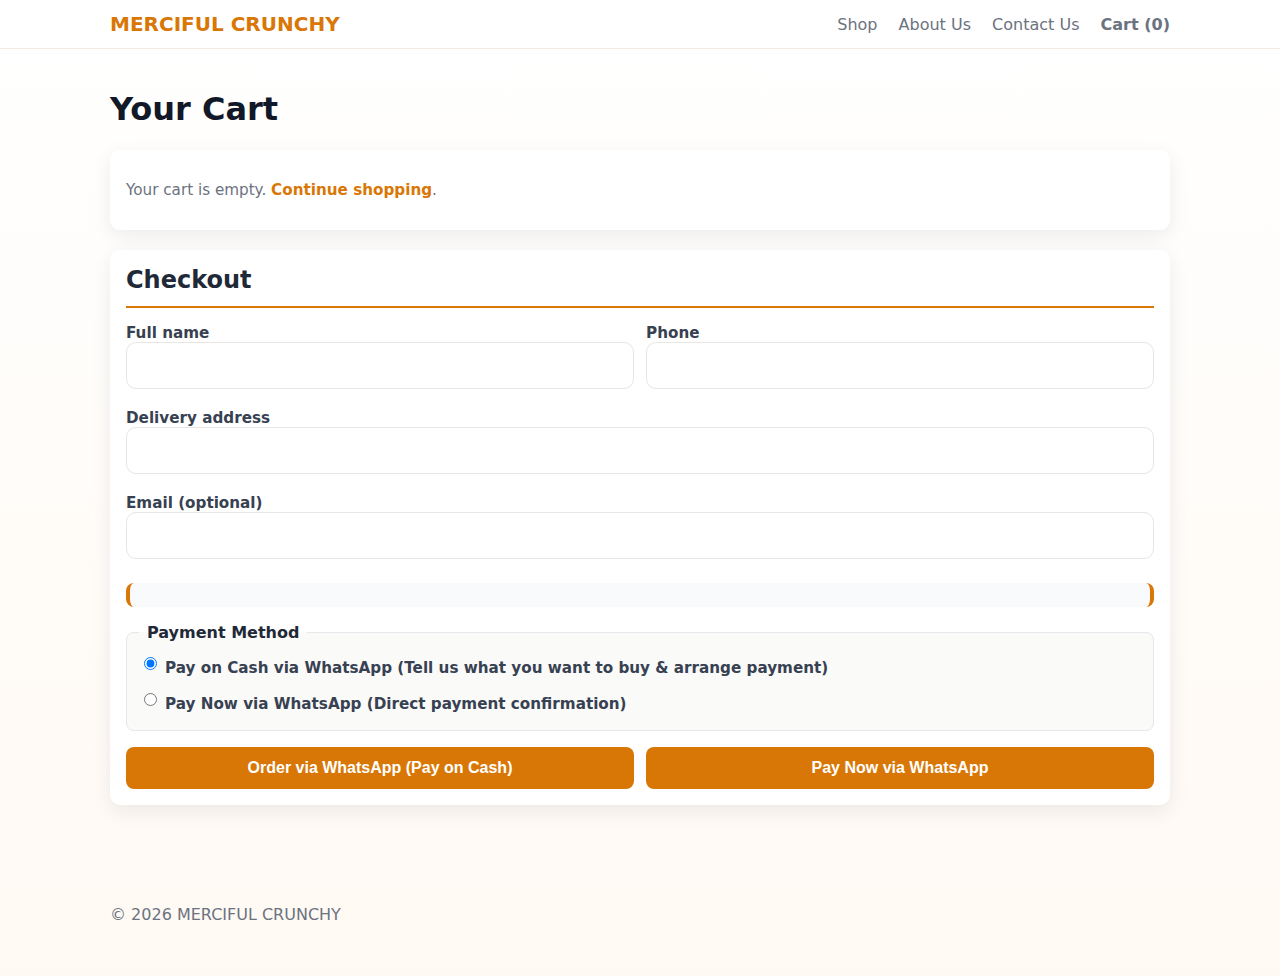
<file: main/cart.html>
<!doctype html>
<html lang="en">
<head>
  <meta charset="utf-8" />
  <meta name="viewport" content="width=device-width,initial-scale=1" />
  <title>MERCIFUL CRUNCHY — Cart & Checkout</title>
  <link rel="stylesheet" href="../styles/common.css" />
  <link rel="stylesheet" href="../styles/cart.css" />
</head>
<body>
  <header class="site-header">
    <div class="container header-grid">
      <a class="brand" href="merciful.html">MERCIFUL CRUNCHY</a>
      <nav class="nav">
        <a href="merciful.html">Shop</a>
        <a href="about.html">About Us</a>
        <a href="contact.html">Contact Us</a>
        <a href="cart.html" class="cart-link">Cart (<span id="cart-count">0</span>)</a>
      </nav>
    </div>
  </header>

  <main class="container">
    <h1>Your Cart</h1>
    <div id="cart-container">
      <!-- Cart items inserted by script.js -->
    </div>

    <section id="checkout-section" class="checkout">
      <h2>Checkout</h2>
      <form id="checkout-form">
        <div class="grid-2">
          <label>
            Full name
            <input type="text" id="cust-name" required />
          </label>
          <label>
            Phone
            <input type="tel" id="cust-phone" required />
          </label>
        </div>
        <label>
          Delivery address
          <input type="text" id="cust-address" required />
        </label>
        <label>
          Email (optional)
          <input type="email" id="cust-email" />
        </label>

        <div class="order-summary" id="order-summary" style="margin-top:12px"></div>

        <fieldset style="margin-top:16px;padding:12px;border:1px solid #e5e7eb;border-radius:8px">
          <legend style="padding:0 8px"><strong>Payment Method</strong></legend>
          <label style="display:flex;align-items:center;margin-bottom:8px">
            <input type="radio" name="paymentMethod" value="whatsapp_cash" checked style="margin-right:8px" />
            <span><strong>Pay on Cash via WhatsApp</strong> (Tell us what you want to buy & arrange payment)</span>
          </label>
          <label style="display:flex;align-items:center">
            <input type="radio" name="paymentMethod" value="whatsapp_online" style="margin-right:8px" />
            <span><strong>Pay Now via WhatsApp</strong> (Direct payment confirmation)</span>
          </label>
        </fieldset>

        <div class="form-actions" style="margin-top:16px;display:grid;grid-template-columns:1fr 1fr;gap:12px;width:100%">
          <button type="submit" class="btn-primary" id="place-cash">Order via WhatsApp (Pay on Cash)</button>
          <button type="button" class="btn buy" id="pay-now">Pay Now via WhatsApp</button>
        </div>
      </form>

      <div id="order-result" style="margin-top:16px;padding:12px;border-radius:8px"></div>
    </section>
  </main>

  <footer class="site-footer">
    <div class="container">
      <p>&copy; <span id="year"></span> MERCIFUL CRUNCHY</p>
    </div>
  </footer>

  <script src="../script/merciful.js"></script>
  <script>
    document.getElementById('year').textContent = new Date().getFullYear();
  </script>
</body>
</html>
</file>
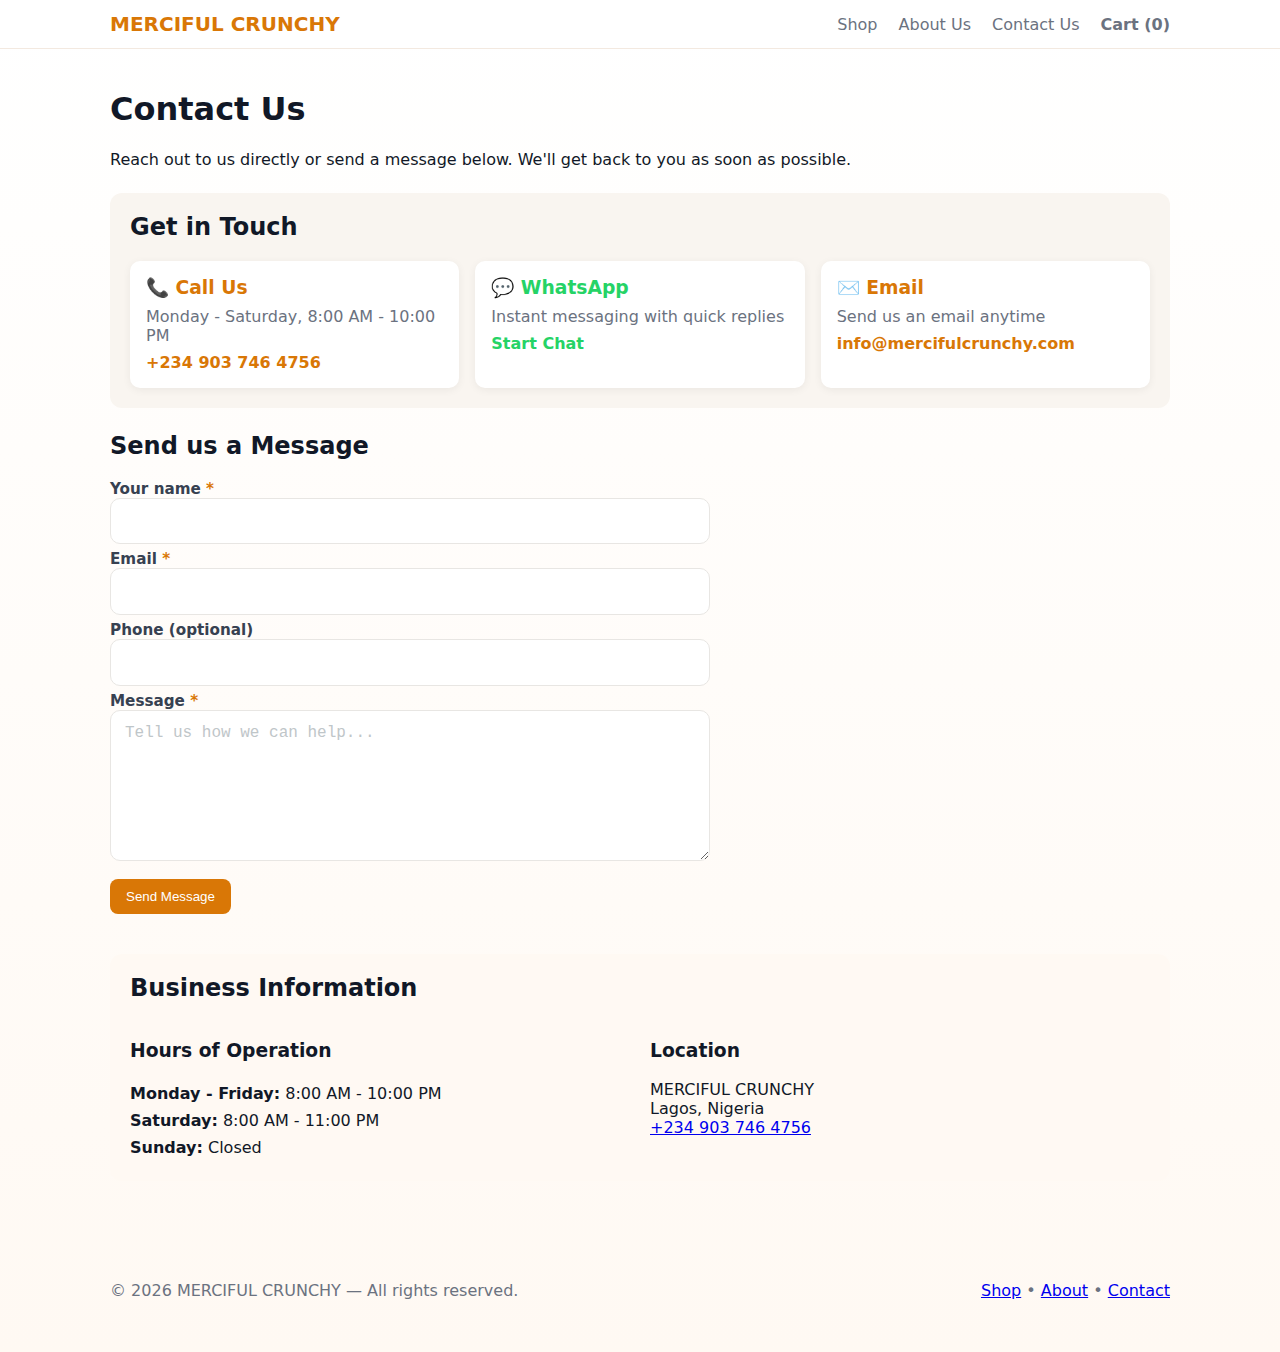
<file: main/contact.html>
<!doctype html>
<html lang="en">
<head>
  <meta charset="utf-8" />
  <meta name="viewport" content="width=device-width,initial-scale=1" />
  <title>MERCIFUL CRUNCHY — Contact</title>
  <link rel="stylesheet" href="../styles/common.css" />
  <link rel="stylesheet" href="../styles/contact.css" />
</head>
<body>
  <header class="site-header">
    <div class="container header-grid">
      <a class="brand" href="merciful.html">MERCIFUL CRUNCHY</a>
      <nav class="nav">
        <a href="merciful.html">Shop</a>
        <a href="about.html">About Us</a>
        <a href="contact.html" aria-current="page">Contact Us</a>
        <a href="cart.html" class="cart-link">Cart (<span id="cart-count">0</span>)</a>
      </nav>
    </div>
  </header>

  <main class="container">
    <h1>Contact Us</h1>
    <p>Reach out to us directly or send a message below. We'll get back to you as soon as possible.</p>

    <!-- Quick Contact Options -->
    <section style="margin-top:24px;padding:20px;background:#f9f5f0;border-radius:12px;margin-bottom:24px">
      <h2 style="margin-top:0">Get in Touch</h2>
      <div style="display:grid;grid-template-columns:repeat(auto-fit,minmax(200px,1fr));gap:16px;margin-top:16px">
        <!-- Phone -->
        <div style="padding:16px;background:white;border-radius:10px;box-shadow:0 2px 8px rgba(0,0,0,0.06)">
          <h3 style="margin:0 0 8px 0;color:#d97706">📞 Call Us</h3>
          <p class="muted" style="margin:0">Monday - Saturday, 8:00 AM - 10:00 PM</p>
          <a href="tel:+2349037464756" style="display:inline-block;margin-top:8px;font-weight:600;color:#d97706;text-decoration:none">+234 903 746 4756</a>
        </div>

        <!-- WhatsApp -->
        <div style="padding:16px;background:white;border-radius:10px;box-shadow:0 2px 8px rgba(0,0,0,0.06)">
          <h3 style="margin:0 0 8px 0;color:#25d366">💬 WhatsApp</h3>
          <p class="muted" style="margin:0">Instant messaging with quick replies</p>
          <a href="https://wa.me/2349037464756?text=Hello%20Merciful%20Crunchy%2C%20I%20would%20like%20to%20inquire%20about%20your%20products" target="_blank" rel="noopener" style="display:inline-block;margin-top:8px;font-weight:600;color:#25d366;text-decoration:none">Start Chat</a>
        </div>

        <!-- Email -->
        <div style="padding:16px;background:white;border-radius:10px;box-shadow:0 2px 8px rgba(0,0,0,0.06)">
          <h3 style="margin:0 0 8px 0;color:#d97706">✉️ Email</h3>
          <p class="muted" style="margin:0">Send us an email anytime</p>
          <a href="mailto:info@mercifulcrunchy.com" style="display:inline-block;margin-top:8px;font-weight:600;color:#d97706;text-decoration:none;word-break:break-all">info@mercifulcrunchy.com</a>
        </div>
      </div>
    </section>

    <!-- Contact Form -->
    <section style="max-width:600px">
      <h2>Send us a Message</h2>
      <form id="contact-form" class="contact-form">
        <label>
          Your name <span style="color:#d97706">*</span>
          <input type="text" id="contact-name" required />
        </label>
        <label>
          Email <span style="color:#d97706">*</span>
          <input type="email" id="contact-email" required />
        </label>
        <label>
          Phone (optional)
          <input type="tel" id="contact-phone" />
        </label>
        <label>
          Message <span style="color:#d97706">*</span>
          <textarea id="contact-message" rows="6" required placeholder="Tell us how we can help..."></textarea>
        </label>
        <div>
          <button type="submit" class="btn-primary">Send Message</button>
        </div>
        <p id="contact-status" class="muted" role="status" aria-live="polite" style="margin-top:12px"></p>
      </form>
    </section>

    <!-- Business Hours & Location -->
    <section style="margin-top:40px;padding:20px;background:#fff9f3;border-radius:12px">
      <h2 style="margin-top:0">Business Information</h2>
      <div style="display:grid;grid-template-columns:1fr 1fr;gap:20px">
        <div>
          <h3>Hours of Operation</h3>
          <ul style="list-style:none;padding:0;margin:0">
            <li style="padding:4px 0"><strong>Monday - Friday:</strong> 8:00 AM - 10:00 PM</li>
            <li style="padding:4px 0"><strong>Saturday:</strong> 8:00 AM - 11:00 PM</li>
            <li style="padding:4px 0"><strong>Sunday:</strong> Closed</li>
          </ul>
        </div>
        <div>
          <h3>Location</h3>
          <p style="margin:0">
            MERCIFUL CRUNCHY<br/>
            Lagos, Nigeria<br/>
            <a href="tel:+2349037464756">+234 903 746 4756</a>
          </p>
        </div>
      </div>
    </section>
  </main>

  <footer class="site-footer">
    <div class="container">
      <p>&copy; <span id="year"></span> MERCIFUL CRUNCHY — All rights reserved.</p>
      <p><a href="merciful.html">Shop</a> • <a href="about.html">About</a> • <a href="contact.html">Contact</a></p>
    </div>
  </footer>

  <script src="../script/merciful.js"></script>
  <script>
    document.getElementById('year').textContent = new Date().getFullYear();

    // Contact form handling
    const contactForm = document.getElementById('contact-form');
    if (contactForm) {
      contactForm.addEventListener('submit', async (e) => {
        e.preventDefault();
        const statusEl = document.getElementById('contact-status');
        statusEl.textContent = 'Sending message...';

        const payload = {
          name: document.getElementById('contact-name').value.trim(),
          email: document.getElementById('contact-email').value.trim(),
          phone: document.getElementById('contact-phone').value.trim(),
          message: document.getElementById('contact-message').value.trim()
        };

        try {
          const res = await fetch('http://localhost:3000/api/contact', {
            method: 'POST',
            headers: { 'Content-Type': 'application/json' },
            body: JSON.stringify(payload)
          });
          const json = await res.json();
          if (!res.ok) throw new Error(json.error || res.statusText);
          statusEl.style.color = '#065f46';
          statusEl.textContent = '✓ Thank you! Your message has been received. We will contact you soon.';
          contactForm.reset();
        } catch (err) {
          // Fallback: save locally
          const contacts = JSON.parse(localStorage.getItem('mc_contacts') || '[]');
          contacts.push({ ...payload, createdAt: new Date().toISOString() });
          localStorage.setItem('mc_contacts', JSON.stringify(contacts));
          statusEl.style.color = '#92400e';
          statusEl.textContent = 'Message saved locally. You are offline but we will get back to you.';
          contactForm.reset();
        }
      });
    }
  </script>
</body>
</html>
</file>
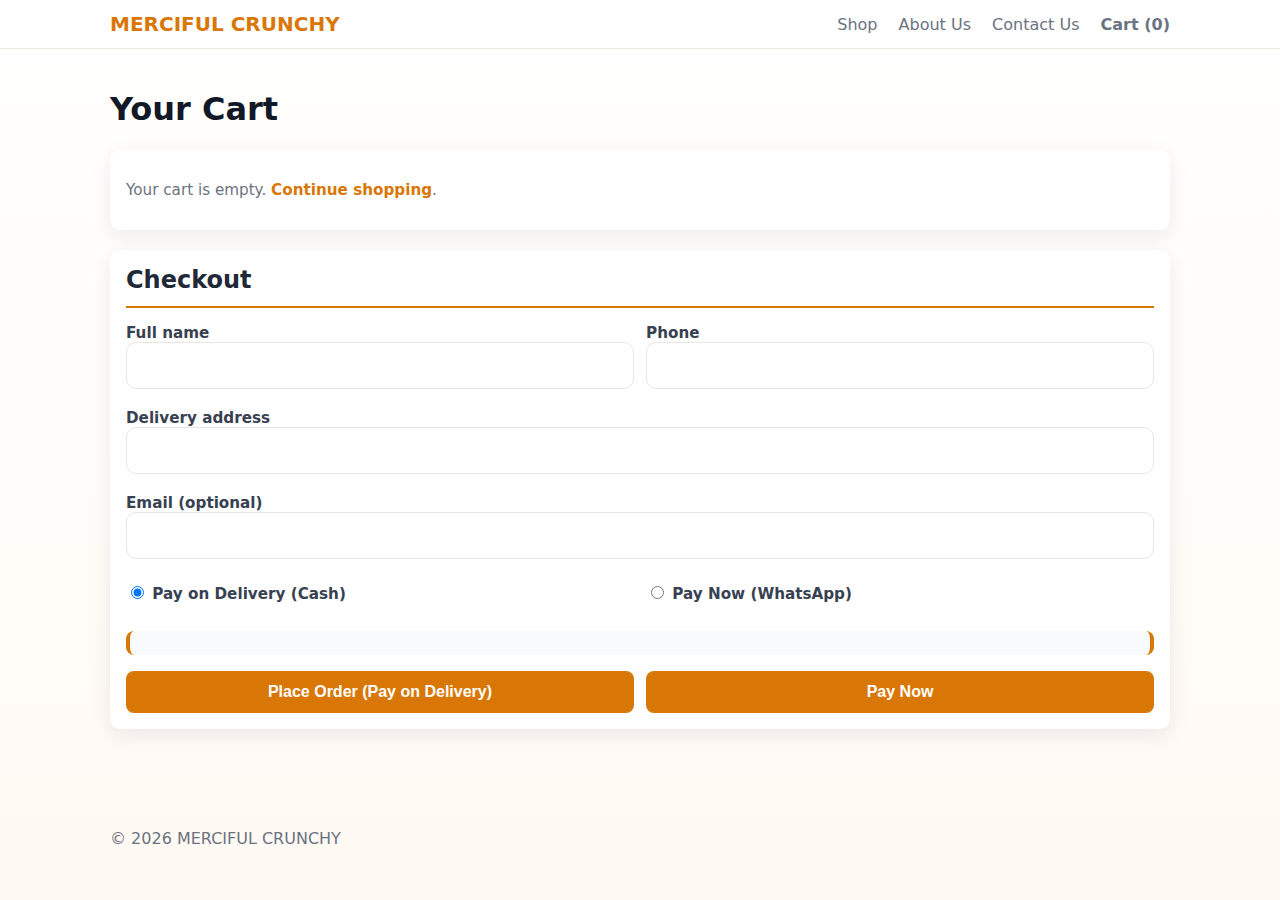
<file: payment page/payment-cart.html>
<!doctype html>
<html lang="en">
<head>
  <meta charset="utf-8" />
  <meta name="viewport" content="width=device-width,initial-scale=1" />
  <title>MERCIFUL CRUNCHY — Cart & Checkout</title>
  <link rel="stylesheet" href="../styles/common.css" />
  <link rel="stylesheet" href="../styles/cart.css" />
</head>
<body>
  <header class="site-header">
    <div class="container header-grid">
      <a class="brand" href="../main/merciful.html">MERCIFUL CRUNCHY</a>
      <nav class="nav">
        <a href="../main/merciful.html">Shop</a>
        <a href="../main/about.html">About Us</a>
        <a href="../main/contact.html">Contact Us</a>
        <a href="../main/cart.html" class="cart-link">Cart (<span id="cart-count">0</span>)</a>
      </nav>
    </div>
  </header>

  <main class="container">
    <h1>Your Cart</h1>
    <div id="cart-container">
      <!-- Cart items inserted by script.js -->
    </div>

    <section id="checkout-section" class="checkout">
      <h2>Checkout</h2>
      <form id="checkout-form">
        <div class="grid-2">
          <label>
            Full name
            <input type="text" id="cust-name" required />
          </label>
          <label>
            Phone
            <input type="tel" id="cust-phone" required />
          </label>
        </div>
        <label>
          Delivery address
          <input type="text" id="cust-address" required />
        </label>
        <label>
          Email (optional)
          <input type="email" id="cust-email" />
        </label>

        <div class="form-row" style="margin-top:12px">
          <label>
            <input type="radio" name="paymentMethod" value="cod" checked /> Pay on Delivery (Cash)
          </label>
          <label>
            <input type="radio" name="paymentMethod" value="online" /> Pay Now (WhatsApp)
          </label>
        </div>

        <div class="order-summary" id="order-summary" style="margin-top:12px"></div>

        <div class="form-actions">
          <button type="submit" class="btn-primary" id="place-cod">Place Order (Pay on Delivery)</button>
          <button type="button" class="btn buy" id="pay-now">Pay Now</button>
        </div>
      </form>

      <div id="order-result" class="muted" style="margin-top:12px"></div>
    </section>
  </main>

  <footer class="site-footer">
    <div class="container">
      <p>&copy; <span id="year"></span> MERCIFUL CRUNCHY</p>
    </div>
  </footer>

  <script src="../script/merciful.js"></script>
  <script>document.getElementById('year').textContent = new Date().getFullYear();</script>
</body>
</html>
</file>
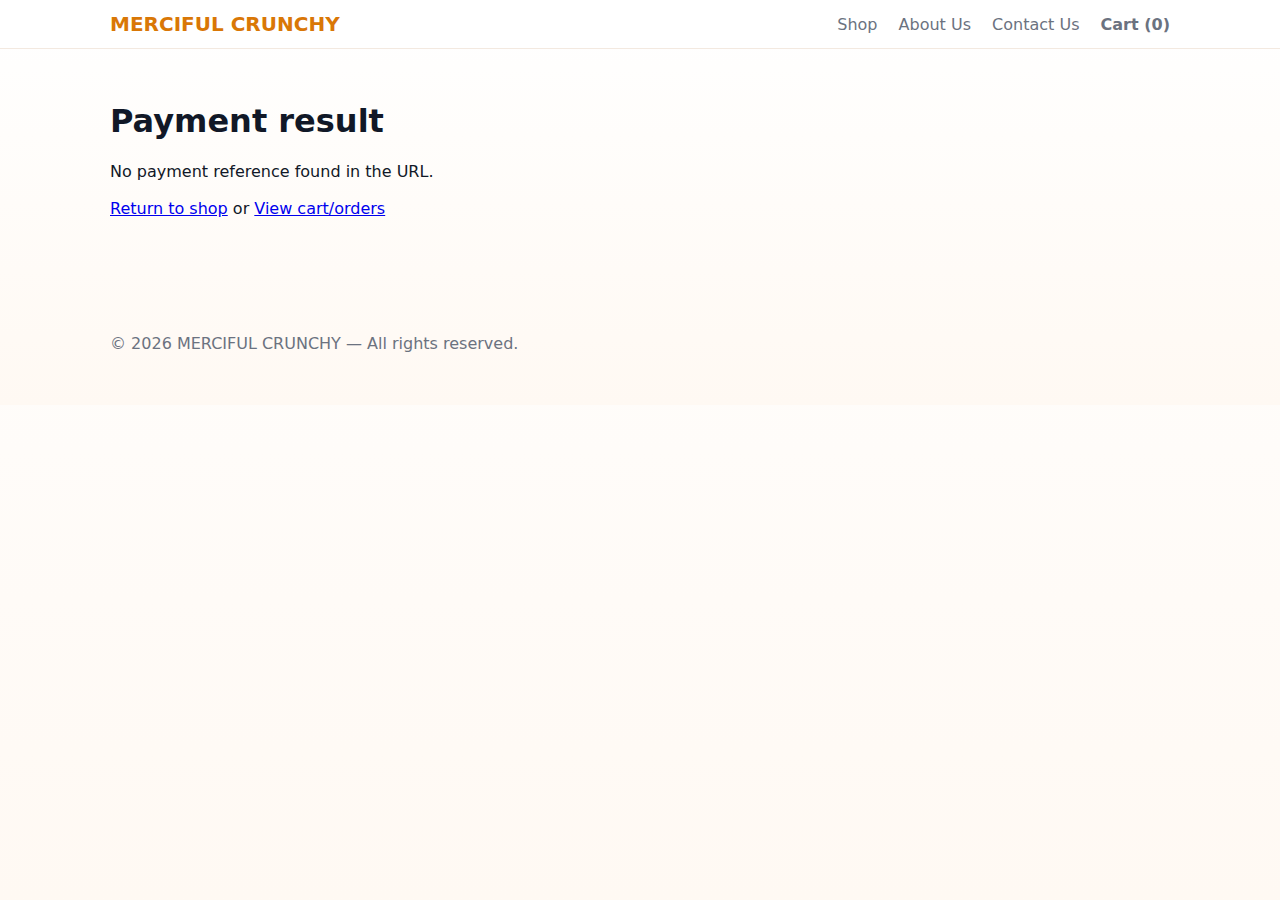
<file: payment page/payment-success.html>
<!doctype html>
<html lang="en">
<head>
  <meta charset="utf-8" />
  <meta name="viewport" content="width=device-width,initial-scale=1" />
  <title>Payment Result — MERCIFUL CRUNCHY</title>
  <link rel="stylesheet" href="../styles/common.css" />
  <link rel="stylesheet" href="../styles/payment.css" />
</head>
<body>
  <header class="site-header">
    <div class="container header-grid">
      <a class="brand" href="../main/merciful.html">MERCIFUL CRUNCHY</a>
      <nav class="nav">
        <a href="../main/merciful.html">Shop</a>
        <a href="../main/about.html">About Us</a>
        <a href="../main/contact.html">Contact Us</a>
        <a href="../main/cart.html" class="cart-link">Cart (<span id="cart-count">0</span>)</a>
      </nav>
    </div>
  </header>

  <main class="container" style="padding-top:32px;">
    <h1>Payment result</h1>
    <p id="status">Verifying payment — please wait...</p>
    <div id="details" style="margin-top:12px;"></div>
    <p style="margin-top:18px;"><a href="../main/merciful.html">Return to shop</a> or <a href="../main/cart.html">View cart/orders</a></p>
  </main>

  <footer class="site-footer">
    <div class="container">
      <p>&copy; <span id="year"></span> MERCIFUL CRUNCHY — All rights reserved.</p>
    </div>
  </footer>

  <script>
    document.getElementById('year').textContent = new Date().getFullYear();

    // Read ?reference=... and call /api/payments/verify
    (async () => {
      const params = new URLSearchParams(location.search);
      const ref = params.get('reference') || params.get('trxref') || params.get('referenceId') || null;
      const statusEl = document.getElementById('status');
      const detailsEl = document.getElementById('details');
      if (!ref) {
        statusEl.textContent = 'No payment reference found in the URL.';
        return;
      }
      try {
        const res = await fetch(`/api/payments/verify?reference=${encodeURIComponent(ref)}`);
        const json = await res.json();
        if (!res.ok) {
          statusEl.textContent = 'Verification failed: ' + (json.error || res.statusText);
          detailsEl.textContent = JSON.stringify(json, null, 2);
          return;
        }
        if (json.success) {
          statusEl.textContent = 'Payment successful! Thank you for your order.';
          detailsEl.innerHTML = `<pre>${JSON.stringify(json, null, 2)}</pre>`;
        } else {
          statusEl.textContent = 'Payment not successful. Status: ' + (json.status || 'unknown');
          detailsEl.innerHTML = `<pre>${JSON.stringify(json, null, 2)}</pre>`;
        }
      } catch (err) {
        statusEl.textContent = 'Network error verifying payment.';
        detailsEl.textContent = err.toString();
      }
    })();
  </script>
</body>
</html>
</file>
<file: styles/common.css>
/* MERCIFUL CRUNCHY — Common/Shared Styles */

:root {
  --bg: #fff9f3;
  --accent: #d97706;
  --muted: #6b7280;
  --card: #ffffff;
  --shadow: 0 6px 20px rgba(15, 23, 42, 0.08);
  --radius: 12px;
  --input-border: #e8e6e3;
  --input-bg: #ffffff;
  --input-placeholder: #bfc6c9;
  --focus-ring: rgba(217, 119, 6, 0.14);
  font-family: Inter, system-ui, -apple-system, "Segoe UI", Roboto, "Helvetica Neue", Arial;
  color: #111827;
  font-size: 16px;
}

/* Base layout */
* {
  box-sizing: border-box;
}

html, body {
  margin: 0;
  background: linear-gradient(180deg, #fff, #fff9f3);
  min-height: 100%;
}

.container {
  max-width: 1100px;
  margin: 0 auto;
  padding: 20px;
}

/* Header & Navigation */
.site-header {
  background: var(--card);
  border-bottom: 1px solid #f3e9e0;
  position: sticky;
  top: 0;
  z-index: 10;
}

.header-grid {
  display: flex;
  align-items: center;
  justify-content: space-between;
  padding: 12px 20px;
}

.brand {
  font-weight: 800;
  color: var(--accent);
  text-decoration: none;
  font-size: 1.25rem;
}

.nav a {
  margin-left: 16px;
  color: var(--muted);
  text-decoration: none;
  transition: color 200ms ease;
}

.nav a:hover {
  color: var(--accent);
}

.cart-link {
  font-weight: 600;
}

/* Buttons */
.btn-primary {
  background: var(--accent);
  color: white;
  padding: 10px 16px;
  border-radius: 8px;
  text-decoration: none;
  display: inline-block;
  margin-top: 8px;
  border: none;
  cursor: pointer;
  transition: background 200ms ease, transform 150ms ease;
}

.btn-primary:hover {
  background: #b8600d;
  transform: translateY(-2px);
}

.btn {
  padding: 8px 10px;
  border-radius: 8px;
  border: 1px solid #eee;
  background: #fff;
  cursor: pointer;
  transition: all 200ms ease;
}

.btn:hover {
  border-color: var(--accent);
  color: var(--accent);
}

.btn.buy {
  background: var(--accent);
  color: white;
  border: none;
}

.btn.buy:hover {
  background: #b8600d;
}

/* Form Styling */
input[type="text"],
input[type="email"],
input[type="tel"],
input[type="number"],
input[type="search"],
select,
textarea {
  width: 100%;
  background: var(--input-bg);
  border: 1px solid var(--input-border);
  padding: 12px 14px;
  border-radius: 10px;
  font-size: 1rem;
  color: #111827;
  transition: box-shadow 180ms ease, border-color 180ms ease, transform 120ms ease;
  box-shadow: inset 0 1px 0 rgba(255, 255, 255, 0.6);
  -webkit-appearance: none;
  -moz-appearance: none;
  appearance: none;
  outline: none;
  resize: vertical;
  line-height: 1.3;
}

input::placeholder,
textarea::placeholder {
  color: var(--input-placeholder);
  opacity: 1;
}

input:focus,
select:focus,
textarea:focus {
  border-color: var(--accent);
  box-shadow: 0 6px 24px var(--focus-ring), inset 0 1px 0 rgba(255, 255, 255, 0.6);
  transform: translateY(-1px);
}

input[disabled],
textarea[disabled],
select[disabled],
input[readonly],
textarea[readonly] {
  opacity: 0.7;
  cursor: not-allowed;
  background: #fbfbfb;
}

input[type="number"]::-webkit-outer-spin-button,
input[type="number"]::-webkit-inner-spin-button {
  -webkit-appearance: none;
  margin: 0;
}

label {
  display: block;
  margin-bottom: 6px;
  font-weight: 600;
  color: #374151;
  font-size: 0.95rem;
}

.form-row {
  display: grid;
  grid-template-columns: 1fr 1fr;
  gap: 12px;
  align-items: start;
}

.form-note {
  font-size: 0.9rem;
  color: var(--muted);
  margin-top: 6px;
}

.form-actions {
  display: flex;
  gap: 10px;
  justify-content: flex-end;
  margin-top: 12px;
}

textarea {
  min-height: 110px;
}

@media (max-width: 720px) {
  .form-row {
    grid-template-columns: 1fr;
  }
}

/* Footer */
.site-footer {
  margin-top: 28px;
  padding: 16px 0;
  color: var(--muted);
  background: transparent;
}

.site-footer .container {
  display: flex;
  justify-content: space-between;
  align-items: center;
  gap: 12px;
  flex-wrap: wrap;
}

/* Utility Classes */
.muted {
  color: var(--muted);
}

:focus-visible {
  outline: 3px solid rgba(0, 0, 0, 0.06);
  outline-offset: 2px;
}

/* Responsive adjustments */
@media (max-width: 768px) {
  .header-grid {
    flex-direction: column;
    gap: 12px;
  }

  .nav a {
    margin-left: 12px;
    font-size: 0.9rem;
  }

  .container {
    padding: 12px;
  }
}
</file>
<file: styles/cart.css>
/* MERCIFUL CRUNCHY — Cart & Checkout Page Styles */

/* Cart Container */
#cart-container {
  background: var(--card);
  padding: 16px;
  border-radius: 10px;
  box-shadow: var(--shadow);
  margin-bottom: 20px;
}

#cart-container p {
  color: var(--muted);
  font-size: 0.95rem;
}

#cart-container a {
  color: var(--accent);
  text-decoration: none;
  font-weight: 600;
}

#cart-container a:hover {
  text-decoration: underline;
}

/* Cart Items */
.cart-item {
  display: flex;
  gap: 12px;
  align-items: flex-start;
  padding: 12px;
  border-bottom: 1px solid #f3e9e0;
  background: #fafaf9;
  margin-bottom: 8px;
  border-radius: 8px;
}

.cart-item:last-child {
  border-bottom: none;
}

.cart-item img {
  width: 80px;
  height: 60px;
  object-fit: cover;
  border-radius: 6px;
  flex-shrink: 0;
}

.cart-item > div:nth-child(2) {
  flex: 1;
}

.cart-item strong {
  display: block;
  margin-bottom: 4px;
  color: #1f2937;
}

.cart-item .muted {
  font-size: 0.9rem;
  display: block;
  margin-bottom: 8px;
}

.cart-item > div:last-child {
  text-align: right;
  font-weight: 700;
  color: var(--accent);
  min-width: 80px;
}

/* Quantity Controls in Cart */
.qty-controls {
  display: flex;
  align-items: center;
  gap: 8px;
  margin-top: 6px;
}

.qty-controls button {
  padding: 4px 8px;
  border: 1px solid #e5e7eb;
  border-radius: 4px;
  background: white;
  cursor: pointer;
  font-weight: bold;
  transition: all 150ms ease;
  font-size: 0.9rem;
}

.qty-controls button:hover {
  background: var(--accent);
  color: white;
  border-color: var(--accent);
}

.qty-controls span {
  min-width: 30px;
  text-align: center;
  font-weight: 600;
}

/* Checkout Section */
.checkout {
  margin-top: 20px;
  background: var(--card);
  padding: 16px;
  border-radius: 10px;
  box-shadow: var(--shadow);
}

.checkout h2 {
  margin-top: 0;
  color: #1f2937;
  font-size: 1.5rem;
  margin-bottom: 16px;
  border-bottom: 2px solid var(--accent);
  padding-bottom: 12px;
}

.checkout label {
  display: block;
  margin-bottom: 8px;
  font-weight: 600;
  color: #374151;
}

.checkout input,
.checkout textarea {
  margin-bottom: 12px;
}

/* Grid for form fields */
.grid-2 {
  display: grid;
  grid-template-columns: 1fr 1fr;
  gap: 12px;
}

.grid-2 label:nth-child(odd) {
  grid-column: 1;
}

/* Order Summary */
.order-summary {
  background: #f9fafb;
  padding: 12px;
  border-radius: 8px;
  border-left: 4px  solid var(--accent); 
  border-right: 4px  solid var(--accent);
  margin-top: 12px;
}

.order-summary p {
  margin: 0;
  color: #374151;
  font-size: 0.95rem;
}

/* Payment Method Selection */
fieldset {
  border: 1px solid #e5e7eb;
  border-radius: 8px;
  padding: 12px;
  margin: 16px 0;
  background: #fafaf9;
}

fieldset legend {
  padding: 0 8px;
  font-weight: 700;
  color: #1f2937;
}

fieldset label {
  display: flex;
  align-items: center;
  margin-bottom: 12px;
  font-weight: 500;
  cursor: pointer;
  margin: 0;
}

fieldset label:last-child {
  margin-bottom: 0;
}

fieldset input[type="radio"] {
  margin-right: 8px;
  cursor: pointer;
  width: auto;
}

fieldset span {
  flex: 1;
}

/* Form Actions */
.form-actions {
  display: grid;
  grid-template-columns: 1fr 1fr;
  gap: 12px;
  width: 100%;
  margin-top: 16px;
}

.form-actions button {
  padding: 12px;
  border-radius: 8px;
  font-weight: 600;
  font-size: 1rem;
  cursor: pointer;
  border: none;
  transition: all 200ms ease;
}

.form-actions .btn-primary {
  background: var(--accent);
  color: white;
  margin-top: 0;
}

.form-actions .btn-primary:hover {
  background: #b8600d;
  transform: translateY(-2px);
}

.form-actions .btn.buy {
  background: var(--accent);
  color: white;
}

.form-actions .btn.buy:hover {
  background: #b8600d;
  transform: translateY(-2px);
}

/* Order Result */
#order-result {
  margin-top: 16px;
  padding: 12px;
  border-radius: 8px;
  display: none;
}

#order-result.visible {
  display: block;
}

#order-result strong {
  color: var(--accent);
}

#order-result em {
  font-weight: 700;
  color: #1f2937;
}

/* Empty Cart Message */
.empty-cart {
  text-align: center;
  padding: 40px 20px;
  color: var(--muted);
}

.empty-cart p {
  font-size: 1.1rem;
  margin-bottom: 16px;
}

.empty-cart a {
  color: var(--accent);
  text-decoration: none;
  font-weight: 600;
}

/* Responsive */
@media (max-width: 768px) {
  .grid-2 {
    grid-template-columns: 1fr;
  }

  .checkout {
    padding: 12px;
  }

  .form-actions {
    grid-template-columns: 1fr;
  }

  .cart-item {
    flex-wrap: wrap;
  }

  .cart-item img {
    width: 60px;
    height: 50px;
  }

  .cart-item > div:last-child {
    width: 100%;
    margin-top: 8px;
    text-align: left;
  }
}
</file>
<file: styles/contact.css>
/* MERCIFUL CRUNCHY — Contact Page Styles */

/* Contact Hero Section */
.contact-hero {
  margin-top: 20px;
  padding: 40px 20px;
  background: linear-gradient(135deg, var(--accent) 0%, #f59e0b 100%);
  border-radius: var(--radius);
  color: white;
  text-align: center;
}

.contact-hero h1 {
  margin: 0 0 12px 0;
  font-size: 2.5rem;
  color: white;
}

.contact-hero p {
  margin: 8px 0;
  font-size: 1.1rem;
  opacity: 0.95;
}

/* Contact Content Grid */
.contact-content {
  display: grid;
  grid-template-columns: 1fr 1fr;
  gap: 24px;
  margin-top: 28px;
}

/* Contact Form */
.contact-form-container {
  background: var(--card);
  padding: 20px;
  border-radius: 10px;
  box-shadow: var(--shadow);
}

.contact-form-container h2 {
  margin-top: 0;
  color: #1f2937;
  font-size: 1.5rem;
  margin-bottom: 16px;
}

.contact-form-container form {
  display: flex;
  flex-direction: column;
}

.contact-form-container label {
  display: block;
  margin-bottom: 8px;
  font-weight: 600;
  color: #374151;
}

.contact-form-container input,
.contact-form-container textarea {
  margin-bottom: 12px;
}

.contact-form-container textarea {
  min-height: 140px;
  resize: vertical;
}

.contact-form-container button {
  background: var(--accent);
  color: white;
  padding: 12px;
  border: none;
  border-radius: 8px;
  font-weight: 600;
  font-size: 1rem;
  cursor: pointer;
  transition: all 200ms ease;
}

.contact-form-container button:hover {
  background: #b8600d;
  transform: translateY(-2px);
}

.contact-form-container button:active {
  transform: translateY(0);
}

#contact-status {
  margin-top: 12px;
  padding: 12px;
  border-radius: 8px;
  background: #ecfdf5;
  color: #047857;
  font-weight: 500;
  display: none;
}

#contact-status.visible {
  display: block;
}

#contact-status.error {
  background: #fef2f2;
  color: #b91c1c;
}

/* Contact Info */
.contact-info {
  display: flex;
  flex-direction: column;
  gap: 16px;
}

.contact-info-item {
  background: var(--card);
  padding: 20px;
  border-radius: 10px;
  box-shadow: var(--shadow);
}

.contact-info-item h3 {
  margin: 0 0 8px 0;
  color: var(--accent);
  font-size: 1.2rem;
}

.contact-info-item p {
  margin: 0 0 8px 0;
  color: #374151;
  font-size: 0.95rem;
  line-height: 1.6;
}

.contact-info-item a {
  color: var(--accent);
  text-decoration: none;
  font-weight: 600;
  transition: color 200ms ease;
  display: inline-block;
  margin-top: 8px;
}

.contact-info-item a:hover {
  color: #b8600d;
  text-decoration: underline;
}

.contact-info-item .icon {
  font-size: 1.5rem;
  margin-right: 8px;
}

/* Buttons in Contact Info */
.contact-info-buttons {
  display: flex;
  gap: 8px;
  flex-wrap: wrap;
  margin-top: 12px;
}

.contact-info-buttons a {
  padding: 8px 12px;
  border-radius: 6px;
  font-size: 0.9rem;
  text-decoration: none;
  display: inline-block;
  transition: all 150ms ease;
}

.contact-info-buttons a[href*="tel"] {
  background: #007bff;
  color: white;
}

.contact-info-buttons a[href*="tel"]:hover {
  background: #0056b3;
}

.contact-info-buttons a[href*="wa.me"] {
  background: #25d366;
  color: white;
}

.contact-info-buttons a[href*="wa.me"]:hover {
  background: #20ba5a;
}

.contact-info-buttons a[href*="mailto"] {
  background: #ea4335;
  color: white;
}

.contact-info-buttons a[href*="mailto"]:hover {
  background: #c5221f;
}

/* Map Section (if included) */
.map-container {
  margin-top: 28px;
  border-radius: 10px;
  overflow: hidden;
  box-shadow: var(--shadow);
  height: 400px;
}

.map-container iframe {
  width: 100%;
  height: 100%;
  border: none;
}

/* Social Links */
.social-section {
  margin-top: 28px;
  text-align: center;
  background: linear-gradient(180deg, #fff, #fff6ed);
  padding: 24px;
  border-radius: 10px;
}

.social-section h2 {
  color: #1f2937;
  margin-top: 0;
}

.social-links {
  display: flex;
  justify-content: center;
  gap: 12px;
  flex-wrap: wrap;
  margin-top: 16px;
}

.social-links a {
  width: 48px;
  height: 48px;
  border-radius: 50%;
  display: flex;
  align-items: center;
  justify-content: center;
  font-weight: bold;
  text-decoration: none;
  color: white;
  transition: all 200ms ease;
}

.social-links a.whatsapp {
  background: #25d366;
}

.social-links a.whatsapp:hover {
  background: #20ba5a;
  transform: scale(1.1);
}

.social-links a.phone {
  background: #007bff;
}

.social-links a.phone:hover {
  background: #0056b3;
  transform: scale(1.1);
}

.social-links a.email {
  background: #ea4335;
}

.social-links a.email:hover {
  background: #c5221f;
  transform: scale(1.1);
}

/* Responsive */
@media (max-width: 768px) {
  .contact-hero {
    padding: 24px;
  }

  .contact-hero h1 {
    font-size: 1.75rem;
  }

  .contact-content {
    grid-template-columns: 1fr;
    gap: 16px;
  }

  .contact-info-item {
    padding: 16px;
  }

  .contact-form-container {
    padding: 16px;
  }

  .map-container {
    height: 300px;
  }

  .contact-info-buttons {
    flex-direction: column;
  }

  .contact-info-buttons a {
    width: 100%;
    text-align: center;
  }
}
</file>
<file: styles/payment.css>
/* MERCIFUL CRUNCHY — Payment & Success Page Styles */

/* Payment Success */
.payment-success {
  margin-top: 40px;
  text-align: center;
  background: linear-gradient(135deg, #10b981 0%, #34d399 100%);
  padding: 60px 20px;
  border-radius: var(--radius);
  color: white;
}

.payment-success .success-icon {
  font-size: 80px;
  margin-bottom: 20px;
  animation: scaleIn 0.6s ease-out;
}

.payment-success h1 {
  margin: 0 0 12px 0;
  font-size: 2.5rem;
  color: white;
}

.payment-success p {
  margin: 8px 0;
  font-size: 1.1rem;
  opacity: 0.95;
  line-height: 1.6;
}

.payment-success .order-number {
  margin: 20px 0;
  font-size: 1.3rem;
  background: rgba(255, 255, 255, 0.2);
  padding: 12px;
  border-radius: 8px;
  font-weight: 600;
}

/* Payment Info Box */
.payment-info {
  background: white;
  color: #111827;
  padding: 20px;
  border-radius: 10px;
  margin-top: 24px;
  max-width: 600px;
  margin-left: auto;
  margin-right: auto;
  box-shadow: var(--shadow);
}

.payment-info h2 {
  margin-top: 0;
  color: #1f2937;
  font-size: 1.3rem;
  margin-bottom: 12px;
}

.payment-details {
  display: grid;
  grid-template-columns: 1fr 1fr;
  gap: 12px;
  margin: 16px 0;
  text-align: left;
}

.detail-item {
  background: #f9fafb;
  padding: 12px;
  border-radius: 8px;
  border-left: 3px solid var(--accent);
}

.detail-label {
  font-weight: 600;
  color: var(--accent);
  font-size: 0.9rem;
}

.detail-value {
  color: #111827;
  margin-top: 4px;
  font-weight: 500;
}

/* Payment Error */
.payment-error {
  margin-top: 40px;
  text-align: center;
  background: linear-gradient(135deg, #ef4444 0%, #f87171 100%);
  padding: 60px 20px;
  border-radius: var(--radius);
  color: white;
}

.payment-error h1 {
  margin: 0 0 12px 0;
  font-size: 2.5rem;
  color: white;
}

.payment-error p {
  margin: 8px 0;
  font-size: 1.1rem;
  opacity: 0.95;
}

/* Payment Pending */
.payment-pending {
  margin-top: 40px;
  text-align: center;
  background: linear-gradient(135deg, #f59e0b 0%, #fbbf24 100%);
  padding: 60px 20px;
  border-radius: var(--radius);
  color: white;
}

.payment-pending h1 {
  margin: 0 0 12px 0;
  font-size: 2.5rem;
  color: white;
}

.payment-pending p {
  margin: 8px 0;
  font-size: 1.1rem;
  opacity: 0.95;
}

/* Status Indicator */
.status-indicator {
  display: inline-block;
  padding: 8px 16px;
  border-radius: 20px;
  background: rgba(255, 255, 255, 0.2);
  margin: 16px 0;
  font-weight: 600;
  font-size: 0.95rem;
}

.status-indicator.success {
  background: rgba(16, 185, 129, 0.3);
  color: #ecfdf5;
}

.status-indicator.error {
  background: rgba(239, 68, 68, 0.3);
  color: #fef2f2;
}

.status-indicator.pending {
  background: rgba(245, 158, 11, 0.3);
  color: #fffbeb;
}

/* Action Buttons */
.payment-actions {
  display: flex;
  gap: 12px;
  justify-content: center;
  flex-wrap: wrap;
  margin-top: 24px;
}

.payment-actions a,
.payment-actions button {
  padding: 12px 24px;
  border-radius: 8px;
  border: none;
  text-decoration: none;
  font-weight: 600;
  cursor: pointer;
  transition: all 200ms ease;
  font-size: 1rem;
}

.payment-actions .btn-primary {
  background: white;
  color: var(--accent);
  margin-top: 0;
}

.payment-actions .btn-primary:hover {
  transform: translateY(-2px);
  box-shadow: 0 8px 20px rgba(0, 0, 0, 0.15);
}

.payment-actions .btn-secondary {
  background: transparent;
  color: white;
  border: 2px solid white;
}

.payment-actions .btn-secondary:hover {
  background: rgba(255, 255, 255, 0.1);
  transform: translateY(-2px);
}

/* Order Summary */
.order-summary-box {
  background: var(--card);
  padding: 20px;
  border-radius: 10px;
  margin-top: 24px;
  box-shadow: var(--shadow);
  max-width: 600px;
  margin-left: auto;
  margin-right: auto;
}

.order-summary-box h3 {
  margin: 0 0 16px 0;
  color: #1f2937;
  border-bottom: 2px solid var(--accent);
  padding-bottom: 12px;
}

.order-item {
  display: flex;
  justify-content: space-between;
  padding: 8px 0;
  border-bottom: 1px solid #f3e9e0;
  color: #374151;
}

.order-item:last-child {
  border-bottom: none;
}

.order-total {
  display: flex;
  justify-content: space-between;
  padding: 12px 0;
  border-top: 2px solid var(--accent);
  margin-top: 12px;
  font-weight: 700;
  font-size: 1.1rem;
  color: var(--accent);
}

/* Loading Animation */
@keyframes scaleIn {
  from {
    transform: scale(0);
    opacity: 0;
  }
  to {
    transform: scale(1);
    opacity: 1;
  }
}

@keyframes spin {
  from {
    transform: rotate(0deg);
  }
  to {
    transform: rotate(360deg);
  }
}

.loading-spinner {
  display: inline-block;
  width: 40px;
  height: 40px;
  border: 4px solid rgba(255, 255, 255, 0.3);
  border-top: 4px solid white;
  border-radius: 50%;
  animation: spin 1s linear infinite;
}

/* Responsive */
@media (max-width: 768px) {
  .payment-success,
  .payment-error,
  .payment-pending {
    padding: 40px 20px;
  }

  .payment-success h1,
  .payment-error h1,
  .payment-pending h1 {
    font-size: 1.75rem;
  }

  .payment-success .success-icon {
    font-size: 60px;
  }

  .payment-details {
    grid-template-columns: 1fr;
  }

  .payment-actions {
    flex-direction: column;
  }

  .payment-actions a,
  .payment-actions button {
    width: 100%;
  }

  .order-summary-box {
    margin-top: 16px;
  }
}
</file>
